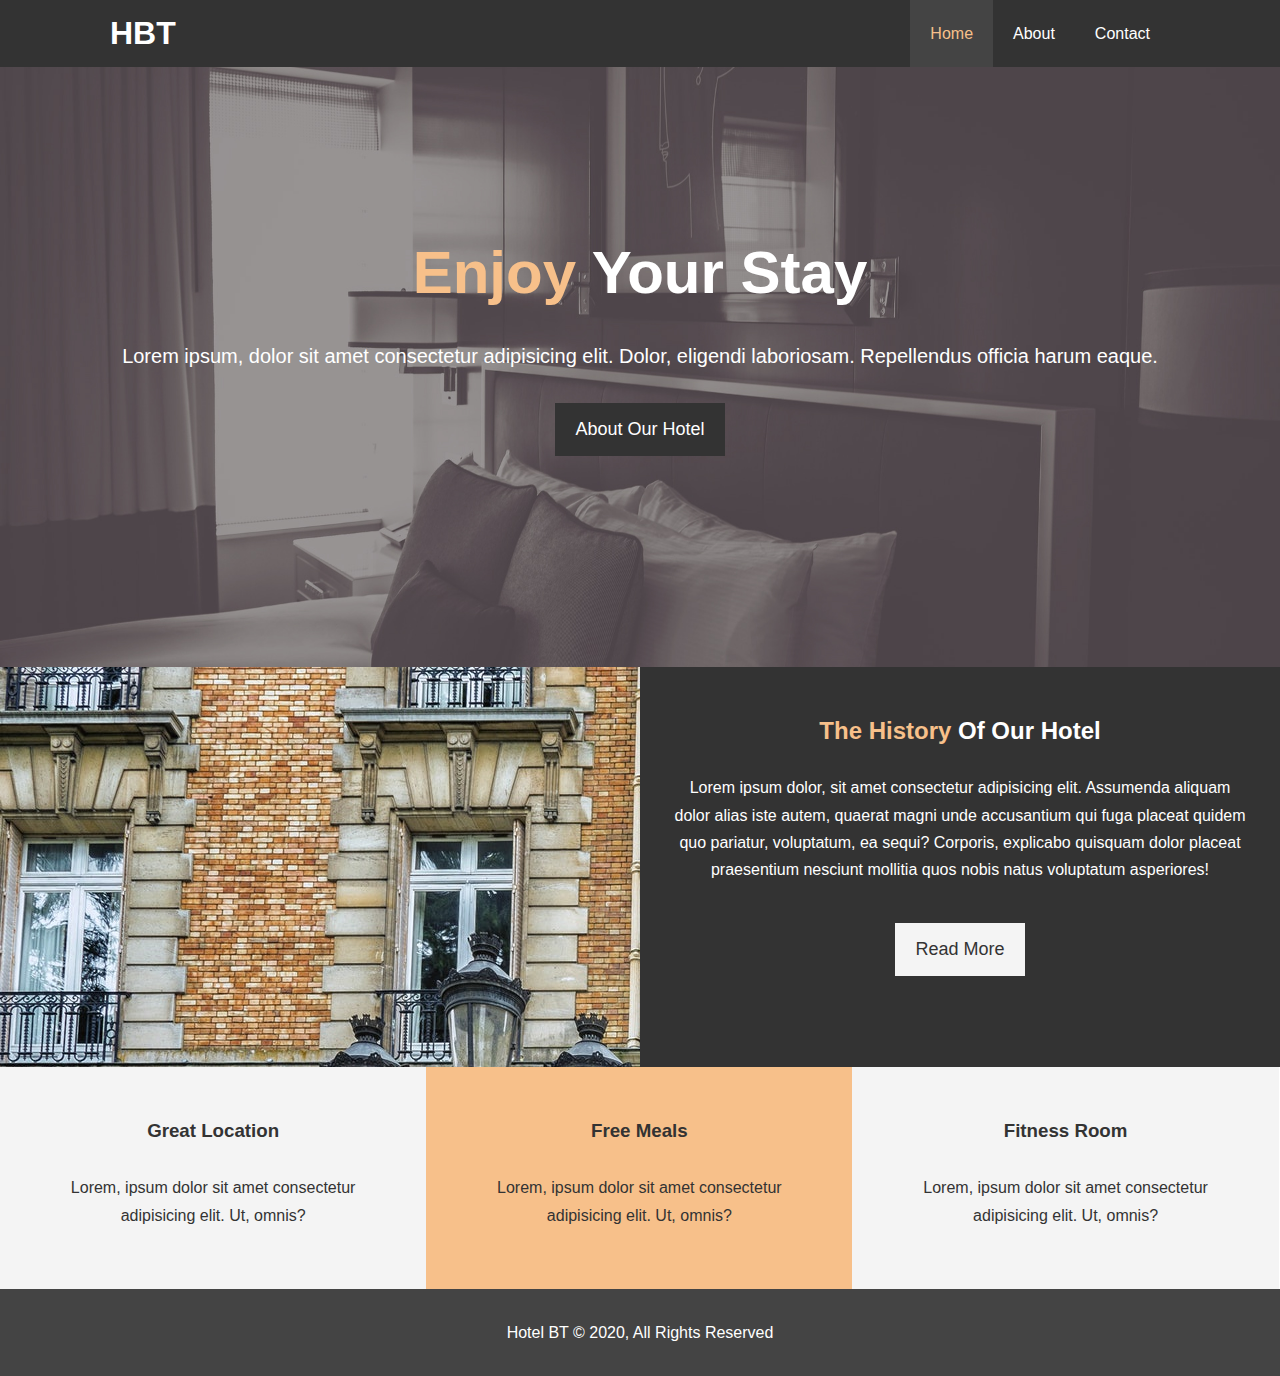
<file: index.html>
<!DOCTYPE html>
<html lang="en">
<head>
  <meta charset="UTF-8">
  <meta name="viewport" content="width=device-width, initial-scale=1.0">
  <meta http-equiv="X-UA-Compatible" content="ie=edge">
  <meta name="description" content="Welcome to the most extraordinary hotel in Boston Massachusetts">
  <meta name="keywords" content="hotel,boston hotel,new england hotel">
  <link rel="stylesheet" href="https://use.fontawesome.com/releases/v5.6.1/css/all.css" integrity="sha384-gfdkjb5BdAXd+lj+gudLWI+BXq4IuLW5IT+brZEZsLFm++aCMlF1V92rMkPaX4PP" crossorigin="anonymous">
  <link rel="stylesheet" href="style.css">
  <link rel="stylesheet" media="screen and (max-width: 768px)" href="css/mobile.css">
  <title>Hotel BT | Welcome</title>
</head>
<body>
  <header>
    <nav id="navbar">
      <div class="container">
        <h1 class="logo"><a href="index.html">HBT</a></h1>
        <ul>
          <li><a class="current" href="index.html">Home</a></li>
          <li><a href="about.html">About</a></li>
          <li><a href="contact.html">Contact</a></li>
        </ul>
      </div>
    </nav>

    <div id="showcase">
      <div class="container">
        <div class="showcase-content">
          <h1><span class="text-primary">Enjoy</span> Your Stay</h1>
          <p class="lead">Lorem ipsum, dolor sit amet consectetur adipisicing elit. Dolor, eligendi laboriosam. Repellendus officia harum eaque.</p>
          <a class="btn" href="about.html">About Our Hotel</a>
        </div>
      </div>
    </div>
  </header>

  <section id="home-info" class="bg-dark">
    <div class="info-img"></div>
    <div class="info-content">
      <h2><span class="text-primary">The History</span> Of Our Hotel</h2>
      <p>
          Lorem ipsum dolor, sit amet consectetur adipisicing elit. Assumenda
          aliquam dolor alias iste autem, quaerat magni unde accusantium qui
          fuga placeat quidem quo pariatur, voluptatum, ea sequi? Corporis,
          explicabo quisquam dolor placeat praesentium nesciunt mollitia quos
          nobis natus voluptatum asperiores!
      </p>
      <a href="about.html" class="btn btn-light">Read More</a>
    </div>
  </section>

  <section id="features">
    <div class="box bg-light">
      <i class="fas fa-hotel fa-3x"></i>
      <h3>Great Location</h3>
      <p>Lorem, ipsum dolor sit amet consectetur adipisicing elit. Ut, omnis?</p>
    </div>
    <div class="box bg-primary">
        <i class="fas fa-utensils fa-3x"></i>
        <h3>Free Meals</h3>
        <p>Lorem, ipsum dolor sit amet consectetur adipisicing elit. Ut, omnis?</p>
    </div>
    <div class="box bg-light">
        <i class="fas fa-dumbbell fa-3x"></i>
        <h3>Fitness Room</h3>
        <p>Lorem, ipsum dolor sit amet consectetur adipisicing elit. Ut, omnis?</p>
    </div>
  </section>

  <div class="clr"></div>

  <footer id="main-footer">
    <p>Hotel BT &copy; 2020, All Rights Reserved</p>
  </footer>
</body>
</html>
</file>
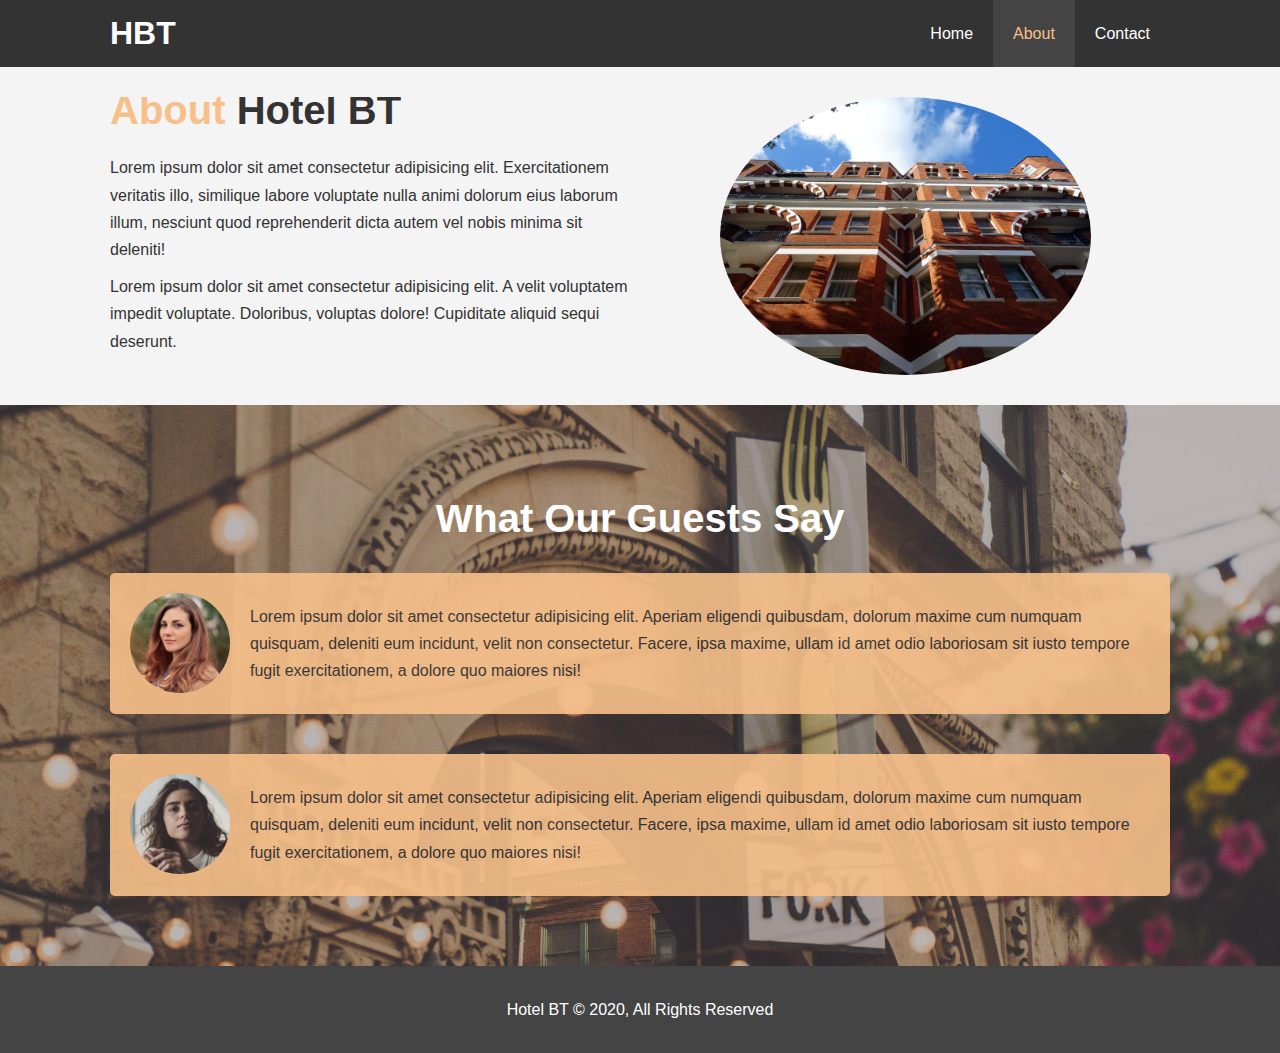
<file: about.html>
<!DOCTYPE html>
<html lang="en">
<head>
  <meta charset="UTF-8">
  <meta name="viewport" content="width=device-width, initial-scale=1.0">
  <meta http-equiv="X-UA-Compatible" content="ie=edge">
  <meta name="description" content="Welcome to the most extraordinary hotel in Boston Massachusetts">
  <meta name="keywords" content="hotel,boston hotel,new england hotel">
  <link rel="stylesheet" href="style.css">
  <link rel="stylesheet" media="screen and (max-width: 768px)" href="css/mobile.css">
  <title>Hotel BT | About</title>
</head>
<body>
  <header>
    <nav id="navbar">
      <div class="container">
        <h1 class="logo"><a href="index.html">HBT</a></h1>
        <ul>
          <li><a href="index.html">Home</a></li>
          <li><a class="current" href="about.html">About</a></li>
          <li><a href="contact.html">Contact</a></li>
        </ul>
      </div>
    </nav>
  </header>

  <section id="about-info" class="bg-light py-3">
    <div class="container">
      <div class="info-left">
        <h1 class="l-heading"><span class="text-primary">About</span> Hotel BT</h1>
        <p>Lorem ipsum dolor sit amet consectetur adipisicing elit. Exercitationem veritatis illo, similique labore voluptate nulla animi dolorum eius laborum illum, nesciunt quod reprehenderit dicta autem vel nobis minima sit deleniti!</p>
        <p>Lorem ipsum dolor sit amet consectetur adipisicing elit. A velit voluptatem impedit voluptate. Doloribus, voluptas dolore! Cupiditate aliquid sequi deserunt.</p>
      </div>
      <div class="info-right">
        <img src="./img/photo-2.jpg" alt="hotel">
      </div>
    </div>
  </section>

  <div class="clr"></div>

  <section id="testimonials" class="py-3">
    <div class="container">
      <h2 class="l-heading">What Our Guests Say</h2>
      <div class="testimonial bg-primary">
        <img src="./img/person-1.jpg" alt="Samantha">
        <p>Lorem ipsum dolor sit amet consectetur adipisicing elit. Aperiam eligendi quibusdam, dolorum maxime cum numquam quisquam, deleniti eum incidunt, velit non consectetur. Facere, ipsa maxime, ullam id amet odio laboriosam sit iusto tempore fugit exercitationem, a dolore quo maiores nisi!</p>
      </div>

      <div class="testimonial bg-primary">
          <img src="./img/person-2.jpg" alt="Jen">
          <p>Lorem ipsum dolor sit amet consectetur adipisicing elit. Aperiam eligendi quibusdam, dolorum maxime cum numquam quisquam, deleniti eum incidunt, velit non consectetur. Facere, ipsa maxime, ullam id amet odio laboriosam sit iusto tempore fugit exercitationem, a dolore quo maiores nisi!</p>
        </div>
    </div>
  </section>

  <footer id="main-footer">
    <p>Hotel BT &copy; 2020, All Rights Reserved</p>
  </footer>
</body>
</html>
</file>
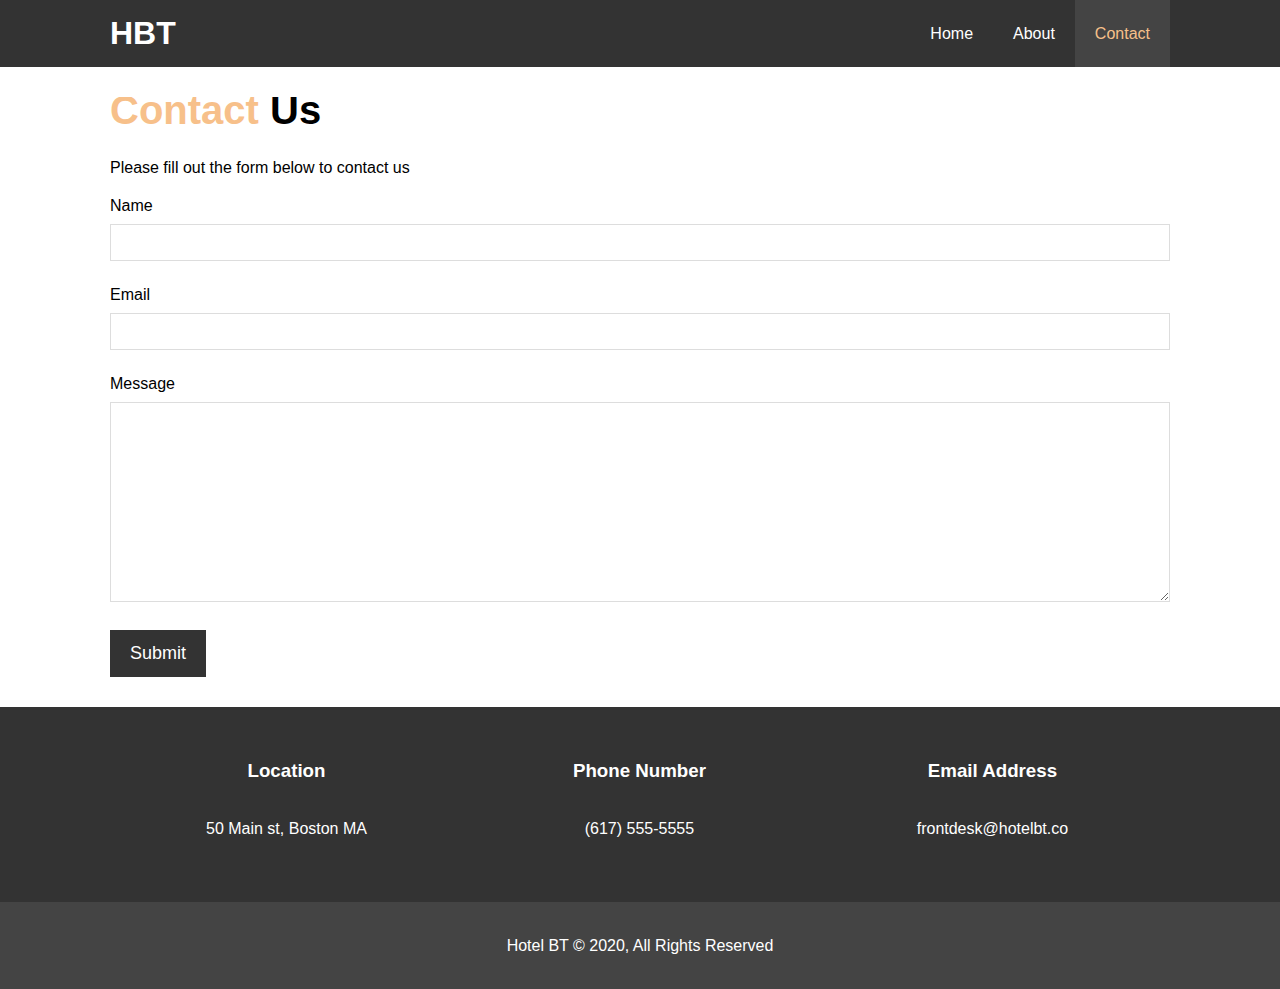
<file: contact.html>
<!DOCTYPE html>
<html lang="en">
<head>
  <meta charset="UTF-8">
  <meta name="viewport" content="width=device-width, initial-scale=1.0">
  <meta http-equiv="X-UA-Compatible" content="ie=edge">
  <meta name="description" content="Welcome to the most extraordinary hotel in Boston Massachusetts">
  <meta name="keywords" content="hotel,boston hotel,new england hotel">
  <link rel="stylesheet" href="https://use.fontawesome.com/releases/v5.6.1/css/all.css" integrity="sha384-gfdkjb5BdAXd+lj+gudLWI+BXq4IuLW5IT+brZEZsLFm++aCMlF1V92rMkPaX4PP" crossorigin="anonymous">
  <link rel="stylesheet" href="style.css">
  <link rel="stylesheet" media="screen and (max-width: 768px)" href="css/mobile.css">
  <title>Hotel BT | Contact</title>
</head>
<body>
  <header>
    <nav id="navbar">
      <div class="container">
        <h1 class="logo"><a href="index.html">HBT</a></h1>
        <ul>
          <li><a href="index.html">Home</a></li>
          <li><a href="about.html">About</a></li>
          <li><a class="current" href="contact.html">Contact</a></li>
        </ul>
      </div>
    </nav>
  </header>

  <section id="contact-form" class="py-3">
    <div class="container">
      <h1 class="l-heading"><span class="text-primary">Contact</span> Us</h1>
      <p>Please fill out the form below to contact us</p>
      <form action="process.php">
        <div class="form-group">
          <label for="name">Name</label>
          <input type="text" name="name" id="name">
        </div>
        <div class="form-group">
          <label for="email">Email</label>
          <input type="email" name="email" id="email">
        </div>
        <div class="form-group">
          <label for="message">Message</label>
          <textarea name="message" id="message"></textarea>
        </div>
        <button type="submit" class="btn">Submit</button>
      </form>
    </div>
  </section>

  <section id="contact-info" class="bg-dark">
    <div class="container">
        <div class="box">
            <i class="fas fa-hotel fa-3x"></i>
            <h3>Location</h3>
            <p>50 Main st, Boston MA</p>
          </div>
          <div class="box">
              <i class="fas fa-phone fa-3x"></i>
              <h3>Phone Number</h3>
              <p>(617) 555-5555</p>
          </div>
          <div class="box">
              <i class="fas fa-envelope fa-3x"></i>
              <h3>Email Address</h3>
              <p>frontdesk@hotelbt.co</p>
          </div>
    </div>
  </section>

  <footer id="main-footer">
    <p>Hotel BT &copy; 2020, All Rights Reserved</p>
  </footer>
</body>
</html>
</file>
<file: css/mobile.css>
#navbar .logo {
  float: none;
  text-align: center;
}

#navbar ul, #navbar ul li {
  float: none;
}

#navbar ul li a {
  padding: 5px;
  border-bottom: #444 dotted 1px;
}

/* Showcase */
#showcase {
  height: 100%;
}

#showcase .showcase-content {
  padding-top: 70px;
  padding-bottom: 30px;
}

/* Home Info */
#home-info {
  height: 550px;
}

#home-info .info-img {
  display: none;
}

#home-info .info-content {
  float: none;
  width: 100%;
}

/* Boxes */
.box {
  float: none;
  width: 100%;
  border-bottom: 2px gray dotted;
}

/* About */
#about-info .info-right, #about-info .info-left {
  float: none;
  width: 100%;
}

#about-info .info-right {
  margin-top: 30px;
}

.l-heading {
  text-align: center;
}
</file>
<file: style.css>
/* Reset */
* {
  margin: 0;
  padding:0;
  box-sizing: border-box;
}

/* Main Styling */
html,body {
  font-family: 'Segoe UI', Tahoma, Geneva, Verdana, sans-serif;
  line-height: 1.7em;
}

a {
  color: #333;
  text-decoration: none;
}

h1, h2, h3 {
  padding-bottom: 20px;
}

p {
  margin: 10px 0;
}

/* Utility Classes */
.container {
  margin: auto;
  max-width: 1100px;
  overflow: auto;
  padding: 0 20px;
}

.text-primary {
  color: #f7c08a;
}

.lead {
  font-size: 20px;
}

.btn {
  display: inline-block;
  font-size: 18px;
  color: #fff;
  background: #333;
  padding: 13px 20px;
  border: none;
  cursor: pointer;
}

.btn:hover {
  background: #f7c08a;
  color: #333;
}

.btn-light {
  background: #f4f4f4;
  color: #333;
}

.bg-dark {
  background: #333;
  color: #fff;
}

.bg-light {
  background: #f4f4f4;
  color: #333;
}

.bg-primary {
  background: #f7c08a;
  color: #333;
}

.clr {
  clear: both;
}

.l-heading {
  font-size: 40px;
}

/* Padding */
.py-1 { padding: 10px 0; }
.py-2 { padding: 20px 0; }
.py-3 { padding: 30px 0; }

/* Navbar */
#navbar {
  background: #333;
  color: #fff;
  overflow: auto;
}

#navbar a {
  color: #fff;
}

#navbar h1 {
  float: left;
  padding-top: 20px;
}

#navbar ul {
  list-style: none;
  float: right;
}

#navbar ul li {
  float: left;
}

#navbar ul li a {
  display: block;
  padding: 20px;
  text-align: center;
}

#navbar ul li a:hover, 
#navbar ul li a.current {
  background: #444;
  color: #f7c08a;
}

/* Showcase */
#showcase {
  background: url('./img/showcase.jpg') no-repeat center center/cover;
  height: 600px;
}

#showcase .showcase-content {
  color: #fff;
  text-align: center;
  padding-top: 170px;
}

#showcase .showcase-content h1 {
  font-size: 60px;
  line-height: 1.2em;
}

#showcase .showcase-content p {
  padding-bottom: 20px;
  line-height: 1.7em;
}

/* Home Info */
#home-info {
  height: 400px;
}

#home-info .info-img {
  float: left;
  width: 50%;
  background: url('../img/photo-1.jpg') no-repeat;
  min-height: 100%;
}

#home-info .info-content {
  float: right;
  width: 50%;
  height: 100%;
  text-align: center;
  padding: 50px 30px;
  overflow: hidden;
}

#home-info .info-content p {
  padding-bottom: 30px;
}

/* Features */
.box {
  float: left;
  width: 33.3%;
  padding: 50px;
  text-align:center;
}

.box i {
  margin-bottom: 10px;
}

/* About Info */
#about-info .info-right {
  float: right;
  width: 50%;
  min-height: 100%;
}

#about-info .info-right img {
  display: block;
  margin: auto;
  width: 70%;
  border-radius: 50%;
}

#about-info .info-left {
  float: left;
  width: 50%;
  min-height: 100%;
}

/* Testimonials */
#testimonials {
  height: 100%;
  background: url('./img/test-bg.jpg') no-repeat center center/cover;
  padding-top: 100px;
}

#testimonials h2 {
  color: #fff;
  text-align: center;
  padding-bottom: 40px;
}

#testimonials .testimonial {
  padding: 20px;
  margin-bottom: 40px;
  border-radius: 5px;
  opacity: 0.9;
}

#testimonials .testimonial img {
  width: 100px;
  float: left;
  margin-right: 20px;
  border-radius: 50%;
}

/* Contact Form */
#contact-form .form-group {
  margin-bottom: 20px;
}

#contact-form label {
  display: block;
  margin-bottom: 5px;
}

#contact-form input, 
#contact-form textarea {
  width: 100%;
  padding: 10px;
  border: 1px #ddd solid;
}

#contact-form textarea {
  height: 200px;
}

#contact-form input:focus, 
#contact-form textarea:focus {
  outline: none;
  border-color: #f7c08a;
}

/* Footer */
#main-footer {
  text-align: center;
  background: #444;
  color: #fff;
  padding: 20px;
}
</file>
